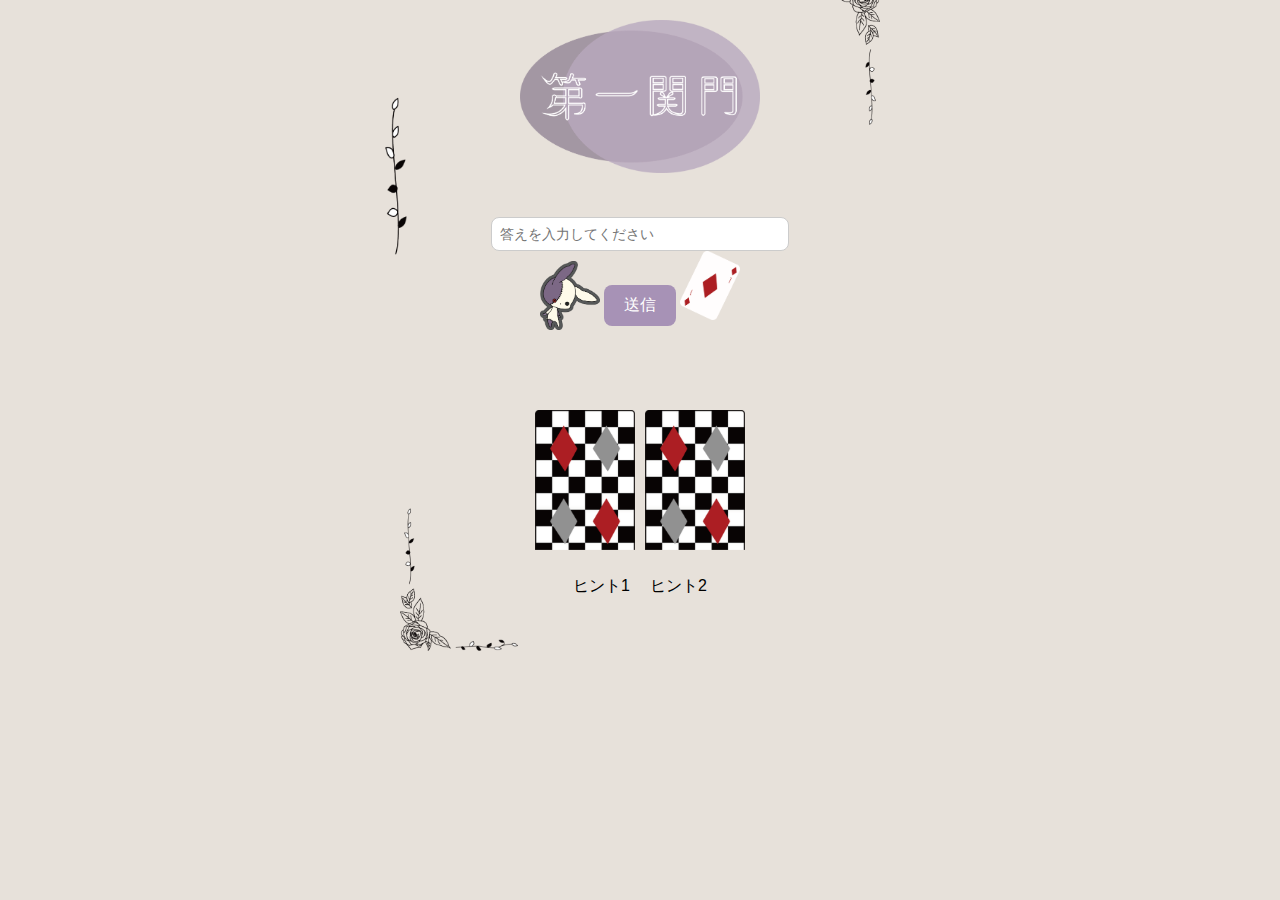
<file: index1.html>
<!DOCTYPE html>
<html lang="ja">
<head>
    <meta charset="UTF-8">
    <meta name="viewport" content="width=device-width, initial-scale=1.0">
    <title>クイズ</title>
    <style>
        body {
            background-color: #E7E1DA;
            font-family: 'Arial', sans-serif;
            text-align: center;
            position: relative;
            margin: 0;
            padding: 0;
            height: 100vh;
            overflow-y: scroll; z
        }
        .container {
            max-width: 400px;
            margin: 0 auto;
            position: relative;
            padding-bottom: 20px; /* カードの切れを防ぐための下パディング */
        }
        .kado {
            position: absolute;
            width: 120px;
            height: auto;
        }
        .kado-top-right {
            top: -20px;
            right: -40px;
            transform: rotate(180deg);
        }
        .kado-bottom-left {
            bottom: -20px;
            left: -40px;
            transform: rotate(0deg); /* 左下の花の回転角度 */
        }
        .tate {
            width: 30px;
            position: absolute;
            top: 90px;
            left: -60px;
            height: auto;
        }
        .title {
            width: 60%;
            margin: 20px auto;
        }
        .usagi {
            width: 60px;
            height: auto;
            display: inline-block;
            vertical-align: middle;
        }
        .card {
            width: 60px;
            height: auto;
            display: inline-block;
            vertical-align: middle;
            margin-bottom: 20px; /* カードの切れを防ぐための下マージン */
        }
        .hint-container {
            display: flex;
            justify-content: center;
            margin-top: 70px;
            gap: 10px;
        }
        .hint-card {
            width: 100px;
            height: 140px;
            perspective: 1000px;
        }
        .hint-card-inner {
            position: relative;
            width: 100%;
            height: 100%;
            text-align: center;
            transition: transform 0.8s;
            transform-style: preserve-3d;
            cursor: pointer;
        }
        .hint-card-inner.is-flipped {
            transform: rotateY(180deg);
        }
        .hint-front, .hint-back {
            position: absolute;
            width: 100%;
            height: 100%;
            backface-visibility: hidden;
        }
        .hint-front {
            background-image: url('hint.png');
            background-size: cover;
        }
        .hint-back {
            background-color: #A792B6;
            color: white;
            font-size: 20px;
            transform: rotateY(180deg);
            display: flex;
            align-items: center;
            justify-content: center;
        }
        .hint-text {
            display: flex;
            justify-content: center;
            gap: 20px;
            margin-top: 10px;
        }
        input[type="text"] {
            width: 70%;
            padding: 8px;
            margin-top: 20px;
            font-size: 14px;
            border: 1px solid #ccc;
            border-radius: 8px;
        }
        button {
            background-color: #A792B6;
            color: white;
            border: none;
            border-radius: 8px;
            padding: 10px 20px;
            font-size: 16px;
            cursor: pointer;
            margin-top: 20px;
            vertical-align: middle;
        }
    </style>
</head>
<body>
    <div class="container">
        <img src="kado.png" alt="花の模様" class="kado kado-top-right">
        <img src="tate.png" alt="模様" class="tate">
        <img src="title.png" alt="第一関門" class="title">
        <input type="text" placeholder="答えを入力してください">
        <br>
        <img src="usagi.png" alt="ウサギ" class="usagi">
        <button>送信</button>
        <img src="card.png" alt="カード" class="card">
        <div class="hint-container">
            <div class="hint-card" onclick="flipCard(this)">
                <div class="hint-card-inner">
                    <div class="hint-front"></div>
                    <div class="hint-back">ヒント1</div>
                </div>
            </div>
            <div class="hint-card" onclick="flipCard(this)">
                <div class="hint-card-inner">
                    <div class="hint-front"></div>
                    <div class="hint-back">ヒント2</div>
                </div>
            </div>
        </div>
        <div class="hint-text">
            <p>ヒント1</p>
            <p>ヒント2</p>
        </div>
        <img src="kado.png" alt="花の模様" class="kado kado-bottom-left">
    </div>

    <script>
        function flipCard(element) {
            element.querySelector('.hint-card-inner').classList.toggle('is-flipped');
        }
    </script>
</body>
</html>
</file>
